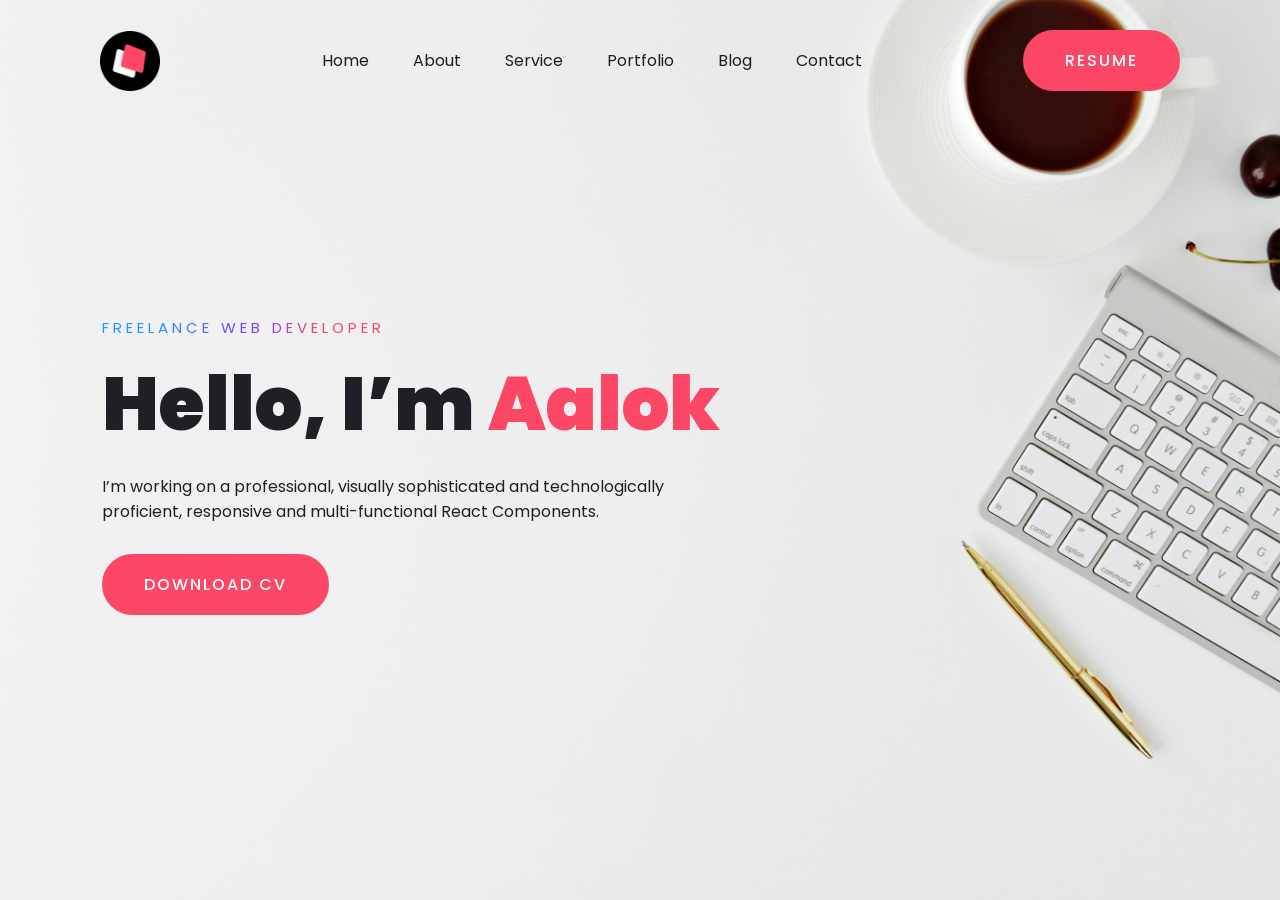
<file: index.html>
<!DOCTYPE html>
<html lang="en">
  <head>
    <meta charset="UTF-8" />
    <title>Personal Portfolio Website</title>
    <!----CSS link----->
    <link rel="stylesheet" href="style.css" />
  </head>
  <body>
    <div class="hero">
      <nav>
        <img src="logo.png" class="logo" />
        <ul>
          <li><a href="#">Home</a></li>
          <li><a href="#">About</a></li>
          <li><a href="#">Service</a></li>
          <li><a href="portfolio.html">Portfolio</a></li>
          <li><a href="#">Blog</a></li>
          <li><a href="contact.html">Contact</a></li>
        </ul>
        <a href="https://drive.google.com/file/d/1y252Zwb_cO68mzdy8oixFf4xplmzoL8F/view?usp=sharing" class="btn">Resume</a>
      </nav>

      <div class="content">
        <span class="title">Freelance Web Developer</span>
        <h1>Hello, I’m <span>Aalok</span></h1>
        <p>
          I’m working on a professional, visually sophisticated and
          technologically proficient, responsive and multi-functional React
          Components.
        </p>
        <a href="https://drive.google.com/file/d/1y252Zwb_cO68mzdy8oixFf4xplmzoL8F/view?usp=sharing" class="btn">Download CV</a>
      </div>
    </div>
  </body>

</html>
</file>
<file: style.css>
@import url("https://fonts.googleapis.com/css2?family=Poppins:wght@400;500;600;700&display=swap");

* {
  margin: 0;
  padding: 0;
  box-sizing: border-box;
  font-family: "Poppins", sans-serif;
}
a {
  text-decoration: none;
}
.hero {
  width: 100%;
  height: 100vh;
  background-image: url("bg.png");
  background-size: cover;
}
nav {
  display: flex;
  align-items: center;
  justify-content: space-between;
  padding: 30px 100px;
}
.logo {
  max-height: 60px;
}
nav ul li {
  list-style: none;
  display: inline-block;
  padding: 10px 20px;
}
nav ul li a {
  color: #1d1d24;
  position: relative;
  padding: 5px 0;
}
nav ul li a:hover {
  color: #fd4766;
}
nav ul li a:after {
  content: "";
  position: absolute;
  left: 0;
  width: 0;
  height: 3px;
  background: #fd4766;
  transition: 0.3s;
  bottom: 0;
}
nav ul li a:hover:after {
  width: 100%;
}
.btn {
  color: #fff;
  font-size: 16px;
  text-transform: uppercase;
  letter-spacing: 2px;
  padding: 16px 40px;
  border-radius: 500px;
  display: inline-block;
  font-weight: 500;
  transition: all 0.4s ease-in-out;
  background-size: 152% 100%;
  background: #fd4766;
  border: 2px solid #fd4766;
}
.btn:hover {
  background: transparent;
  border-color: #fd4766;
  color: #fd4766;
}
.content {
  position: absolute;
  top: 35%;
  left: 8%;
}
.content .title {
  color: #0a0a0a;
  font-size: 15px;
  text-transform: uppercase;
  letter-spacing: 4px;
  display: inline-block;
  margin-bottom: 20px;
  background: linear-gradient(
    120deg,
    #1c99fe 20.69%,
    #7644ff 50.19%,
    #fd4766 79.69%
  );
  -webkit-background-clip: text;
  -webkit-text-fill-color: transparent;
}
.content h1 {
  color: #1f1f25;
  font-size: 75px;
  font-weight: 900;
  line-height: 90px;
  text-transform: inherit;
  width: 70%;
}
.content h1 span {
  color: #fd4766;
}
.content p {
  width: 55%;
  color: #202020;
  margin-top: 25px;
  margin-bottom: 30px;
}
</file>
